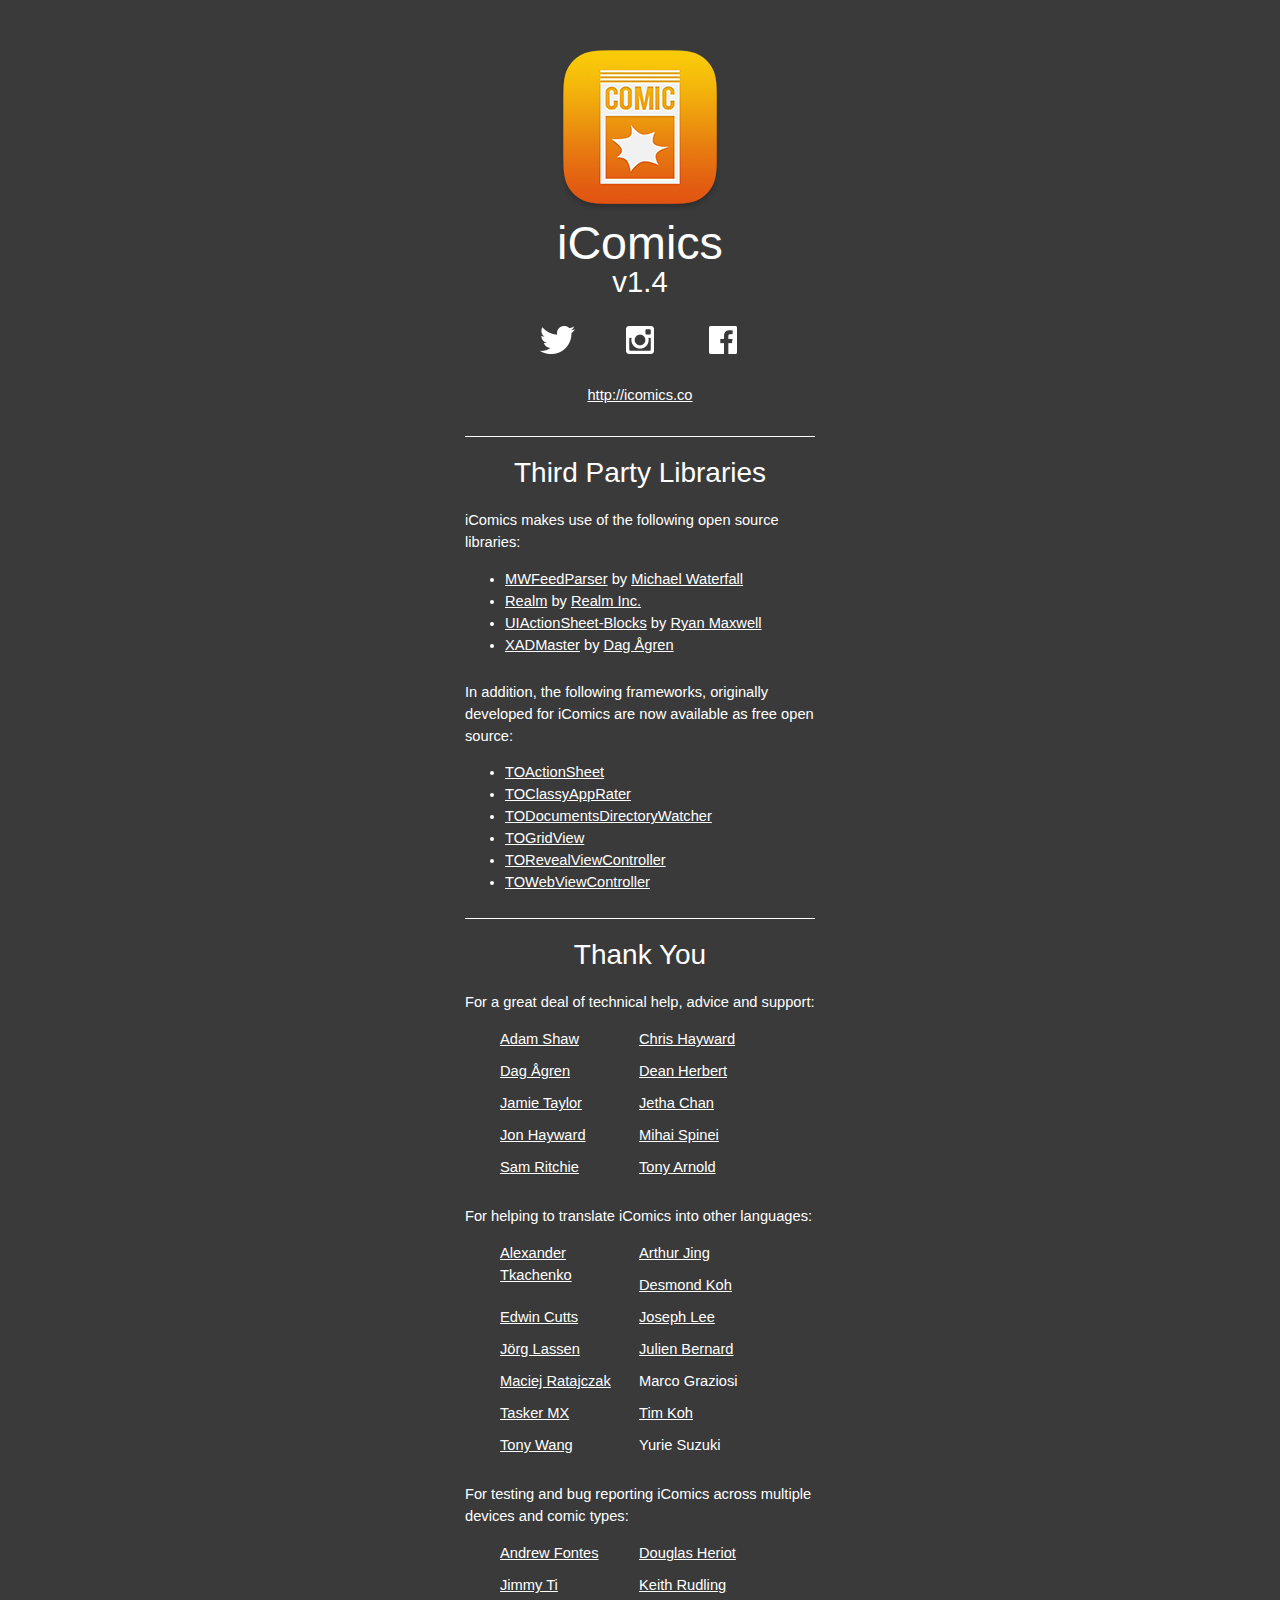
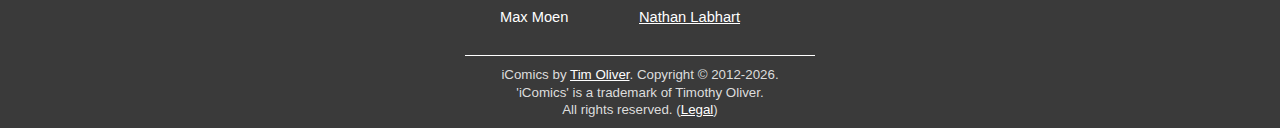
<file: HTML/about.html>
<!doctype html>
<html>
	<head>
        <link rel="stylesheet" type="text/css" href="css/main.css" />
        <meta http-equiv="Content-Type" content="text/html; charset=utf-8" />
        <meta name="viewport" content="width=device-width; initial-scale=1.0; maximum-scale=1.0;">
        <title>About iComics</title>
    </head>
    <body>
        <div id="icomics_about_logo"></div>
        <div id="icomics_title">iComics</div>
        <div id="icomics_subtitle">v1.4</div>
        
        <ul id="social_media">
            <li><a href="twitter://iComicsApp"><span class="social_media_icon twitter"></span></a></li>
            <li><a href="instagram://iComicsApp"><span class="social_media_icon instagram"></span></a></li>
            <li><a href="facebook://iComicsApp"><span class="social_media_icon facebook"></span></a></li>
        </ul>
        
        <div id="shameless_plug"> 
            <p><a href="http://icomics.co">http://icomics.co</a></p>
        </div>
        
        <hr/>
        
        <h2>Third Party Libraries</h2>
        iComics makes use of the following open source libraries:
        <ul>
            <li><a href="https://github.com/mwaterfall/MWFeedParser">MWFeedParser</a> by <a href="http://www.michaelwaterfall.com/">Michael Waterfall</a></li>
            <li><a href="https://github.com/realm/realm-cocoa">Realm</a> by <a href="http://realm.io">Realm Inc.</a></li>
            <li><a href="https://github.com/ryanmaxwell/UIActionSheet-Blocks">UIActionSheet-Blocks</a> by <a href="https://github.com/ryanmaxwell">Ryan Maxwell</a></li>
            <li><a href="https://code.google.com/p/theunarchiver/wiki/XadMasterApiDocumentation">XADMaster</a> by <a href="http://wakaba.c3.cx/">Dag Ågren</a></li>
        </ul>
        
        In addition, the following frameworks, originally developed for iComics are now available as free open source:
        <ul>
            <li><a href="https://github.com/TimOliver/TOActionSheet">TOActionSheet</a></li>
            <li><a href="https://github.com/TimOliver/TOClassyAppRater">TOClassyAppRater</a></li>
            <li><a href="https://github.com/TimOliver/TODocumentsDirectoryWatcher">TODocumentsDirectoryWatcher</a></li>
            <li><a href="https://github.com/TimOliver/TOGridView">TOGridView</a></li>
            <li><a href="https://github.com/TimOliver/TORevealViewController">TORevealViewController</a></li>
            <li><a href="https://github.com/TimOliver/TOWebViewController">TOWebViewController</a></li>
        </ul>
        <hr/>
        <h2>Thank You</h2>
        For a great deal of technical help, advice and support:
        <ul class="name_list">
            <li><a href="http://www.kabukivision.com/">Adam Shaw</a></li>
            <li><a href="twitter://ellji">Chris Hayward</a></li>
            <li><a href="http://wakaba.c3.cx/">Dag Ågren</a></li>
            <li><a href="http://ppy.sh/">Dean Herbert</a></li>
            <li><a href="twitter://nekodex">Jamie Taylor</a></li>
            <li><a href="twitter://jetha">Jetha Chan</a></li>
            <li><a href="twitter://sonictail">Jon Hayward</a></li>
            <li><a href="twitter://d4rkie">Mihai Spinei</a></li>
            <li><a href="http://samritchie.net">Sam Ritchie</a></li>
            <li><a href="twitter://tonyarnold">Tony Arnold</a></li>
        </ul>
        <div class="clear">&nbsp;</div>
        
        For helping to translate iComics into other languages:
        <ul class="name_list">
            <li><a href="twitter://toffy_up">Alexander Tkachenko</a></li>
            <li><a href="twitter://arthurjing">Arthur Jing</a></li>
            <li><a href="twitter://kohdesmond">Desmond Koh</a></li>
            <li><a href="twitter://edwincutts">Edwin Cutts</a></li>
            <li><a href="twitter://ilunari">Joseph Lee</a></li>
            <li><a href="twitter://j_rg">Jörg Lassen</a></li>
            <li><a href="twitter://darkjuju">Julien Bernard</a></li>
            <li><a href="twitter://maciej_mrm">Maciej Ratajczak</a></li>
            <li>Marco Graziosi</li>
            <li><a href="twitter://taskerMX">Tasker MX</a></li>
            <li><a href="twitter://tim_koh">Tim Koh</a></li>
            <li><a href="twitter://svveet">Tony Wang</a></li>
            <li>Yurie Suzuki</li>
        </ul>
        <div class="clear">&nbsp;</div>
        
        For testing and bug reporting iComics across multiple devices and comic types:
        <ul class="name_list">
            <li><a href="twitter://afontes">Andrew Fontes</a></li>
            <li><a href="http://douglasheriot.com/">Douglas Heriot</a></li>
            <li><a href="twitter://JimmyTi">Jimmy Ti</a></li>
            <li><a href="twitter://shadow_w0lf">Keith Rudling</a></li>
            <li>Max Moen</li>
            <li><a href="twitter://nlabhart">Nathan Labhart</a></li>
        </ul>

        <div class="clear">&nbsp;</div>
        
        <hr />
        
        <div id="copyright">
            iComics by <a href="tim://">Tim Oliver</a>. Copyright &copy; 2012-<script> document.write(new Date().getFullYear());</script>.<br/>
            'iComics' is a trademark of Timothy Oliver.<br/>All rights reserved. (<a href="license://">Legal</a>)
        </div>
    </body>
</html>
</file>
<file: HTML/css/main.css>
@charset "UTF-8";
/* iComics */

html {
   background-color: #3a3a3a;
}

* {
    -webkit-touch-callout: none;                /* prevent callout to copy image, etc when tap to hold */
    -webkit-text-size-adjust: none;             /* prevent webkit from resizing text to fit */
}

body {
	background-color: #3a3a3a;
	color: #fff;
	font-family: -apple-system, "Helvetica Neue", "Helvetica", Arial, sans-serif;
	font-size: 11pt;
    margin: 20px auto 10px;;
	line-height: 150%;
    -webkit-text-size-adjust: none;
    word-wrap: break-word;
    padding: 0 20px;
    max-width: 350px;
}

h2 {
    margin: 25px 0 25px;
    font-weight: 200;
    font-size: 21pt;
    text-align: center;
}

h3 {
    font-size: 18px;
    margin: 25px 0 0px;
    line-height: 100%;
    font-weight: normal;
    text-align: center;
}

h4 {
    line-height: 100%;
    margin: 5px 0 15px;
    font-size: 12px;
    font-weight: normal;
    text-align: center;
}

a
{
	color: #fff;
    text-shadow: none !important;
}

hr {
	height: 1.0px;
	color: #fff;
	border: 0 none;
	background-color: #fff;
	margin: 0px 0 0px;
}

@media only screen and (-webkit-min-device-pixel-ratio: 2) {
    hr {
        height: 0.5px;
    }
}

@media only screen and (-webkit-min-device-pixel-ratio: 3) {
    hr {
        height: 0.3px;
    }
}

img {
    margin: 10px auto;
	text-align: center;
	display: block;
	border: 0 none;   
}

ul {
    margin-bottom: 25px;
}

.clear { clear: both; }

.center {
	text-align: center;	
}

#icomics_about_logo {
    width: 162px;
    height: 170px;
    position: relative;
    margin: 50px auto 0px;
    background-image: url(../images/iComicsAboutLogo.png);
    background-size: 162px 170px;
    border: 0 none;
}

#icomics_title {
    text-decoration: none !important;
    color: #fff;
    display: block;
    text-align: center;
    font-size: 35pt;
    font-weight: 200;
    margin: 0px auto 0px;
    line-height: 100%;
}

#icomics_subtitle {
    text-decoration: none !important;
    color: #fff;
    display: block;
    text-align: center;
    font-size: 22pt;
    font-weight: 200;
    margin-bottom: 40px auto 120px;
    line-height: 100%;
}

@media only screen and (-webkit-min-device-pixel-ratio: 2) {
    #icomics_about_logo
    {
        background-image: url(../images/iComicsAboutLogo@2x.png);
    }
}

@media only screen and (-webkit-min-device-pixel-ratio: 3) {
    #icomics_about_logo
    {
        background-image: url(../images/iComicsAboutLogo@3x.png);
    }
}

#icomics_logo {
	margin: 10px auto 5px;
	text-align: center;
	display: block;
	border: 0 none;
    width: 67px; 
    height: 56px;
    background-image: url(../images/logo.png);
}

/* High Resolution (iPhone 4) */
@media only screen and (-webkit-min-device-pixel-ratio: 2) {

	#icomics_logo
	{
	    background-image: url(../images/logo@2x.png);
	    background-size: 67px 56px;
	}
 
}

/* Social Media */
#social_media {
    list-style: none;
    position: relative;
    width: 249px;
    margin: 30px auto 0;
    height: 28px;
    padding: 0;
}

#social_media li {
    float: left;
    width: 83px;
    height: 28px;
    text-align: center;
}

.social_media_icon {
    display: block;
    width: 28px;
    height: 28px;
    background-size: 28px 28px;
    text-align: center;
    margin: 0 auto;
}

.twitter {
    width: 35px;
    background-size: 35px 28px;
    background-image: url(../images/TwitterIcon.png);
}

.instagram {
    background-image: url(../images/InstagramIcon.png);
}

.facebook {
    background-image: url(../images/FacebookIcon.png);
}

@media only screen and (-webkit-min-device-pixel-ratio: 2) {
    .twitter { background-image: url(../images/TwitterIcon@2x.png); }
    .instagram { background-image: url(../images/InstagramIcon@2x.png); }
    .facebook { background-image: url(../images/FacebookIcon@2x.png); }
}

@media only screen and (-webkit-min-device-pixel-ratio: 3) {
    .twitter { background-image: url(../images/TwitterIcon@3x.png); }
    .instagram { background-image: url(../images/InstagramIcon@3x.png); }
    .facebook { background-image: url(../images/FacebookIcon@3x.png); }
}

#shameless_plug {
    text-align: center;
    margin: 30px 0 30px;
    font-size: 11pt;
}

.name_list {
    width: 280px;
    margin: 0 auto;
    padding:0;
    list-style: none;
    margin-top: 10px;
    display: block;
}

.name_list li {
    display: block;
    width: 139px;
    float: left;
    margin: 5px 0 5px 0;
    text-align: left;
}

#copyright {
    margin: 10px auto 0;
    text-align:center;
    font-size: 10pt;
    color: #ddd;
    line-height: 130%;
}
</file>
